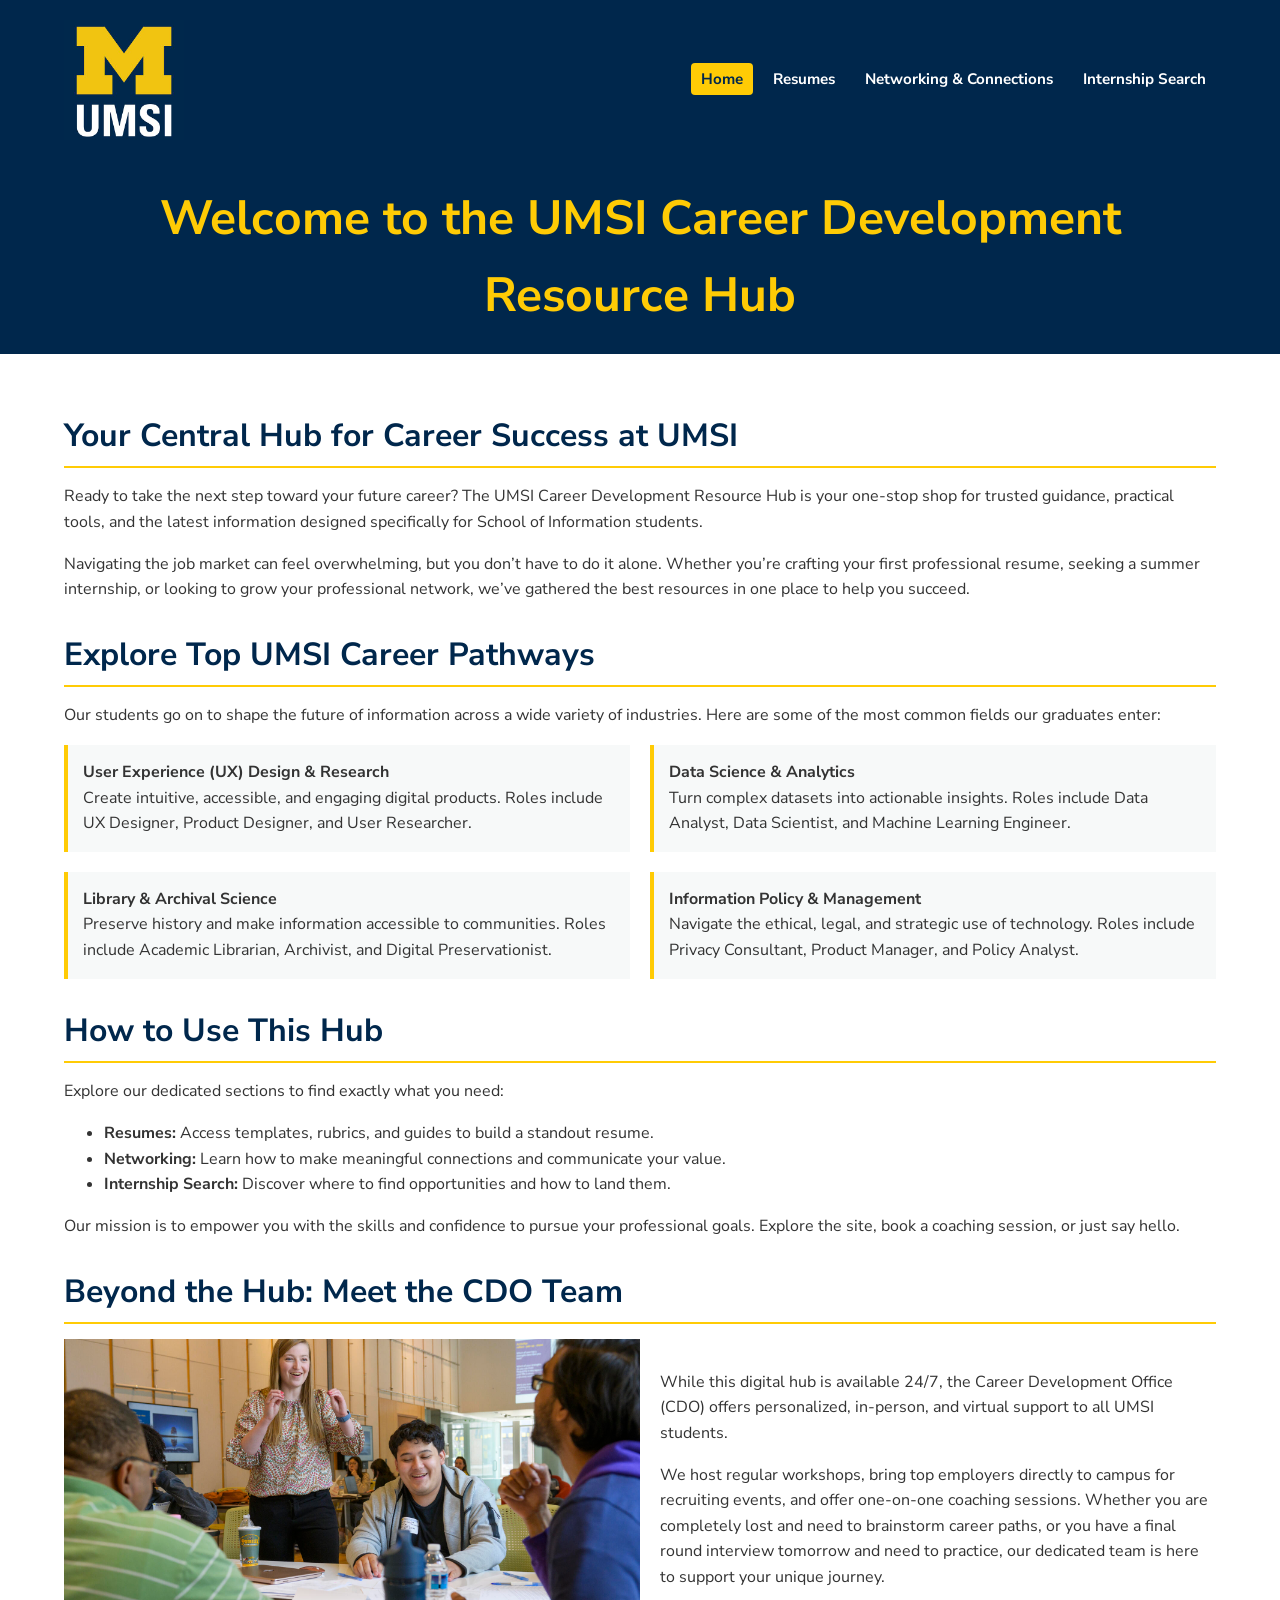
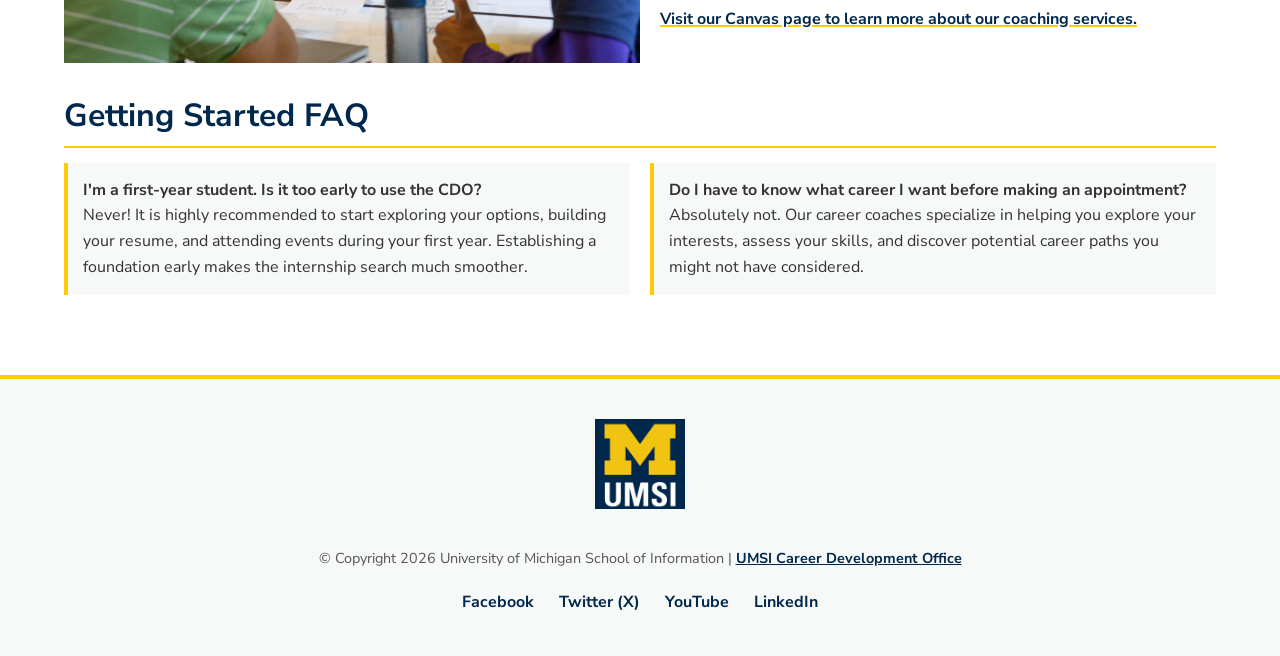
<file: index.html>
<!DOCTYPE html>
<html lang="en">
    <head>
        <meta charset="UTF-8">
        <meta name="viewport" content="width=device-width, initial-scale=1.0">
        <link rel="stylesheet" href="css/html5reset.css" />
        <link rel="stylesheet" href="css/style.css" />
        <link rel="icon" type="image/jpg"
            href="images/UMSI_signature_vertical_informal_solidblue.jpg" />
        <title>MSI Career Development Resource Hub</title>
    </head>
    <body class="page-home">
        <header class="site-header">
            <a href="#main-content" class="skip-link">Skip to Main Content</a>
            <img src="images/UMSI_signature_vertical_informal_solidblue.jpg"
                alt="UMSI Logo" class="header-logo">
            <nav class="main-nav">
                <ul class="nav-list">
                    <li><a href="index.html"
                            class="nav-link active">Home</a></li>
                    <li><a href="resume.html" class="nav-link">Resumes</a></li>
                    <li><a href="networking.html" class="nav-link">Networking &
                            Connections</a></li>
                    <li><a href="internship.html"
                            class="nav-link">Internship Search</a></li>
                </ul>
            </nav>
            <h1 class="page-title">Welcome to the UMSI Career Development
                Resource Hub</h1>
        </header>
        <main id="main-content" class="main-content">

            <section class="content-section">
                <h2 class="section-title">Your Central Hub for Career Success at
                    UMSI</h2>
                <p>Ready to take the next step toward your future career? The
                    UMSI Career Development Resource Hub is your one-stop shop
                    for trusted guidance, practical tools, and the latest
                    information designed specifically for School of Information
                    students.</p>
                <p>Navigating the job market can feel overwhelming, but you
                    don’t have to do it alone. Whether you’re crafting your
                    first professional resume, seeking a summer internship, or
                    looking to grow your professional network, we’ve gathered
                    the best resources in one place to help you succeed.</p>
            </section>

            <section class="content-section">
                <h2 class="section-title">Explore Top UMSI Career Pathways</h2>
                <p>Our students go on to shape the future of information across
                    a wide variety of industries. Here are some of the most
                    common fields our graduates enter:</p>
                <ul class="resource-list">
                    <li class="resource-item">
                        <strong>User Experience (UX) Design &
                            Research</strong><br>
                        <span class="resource-desc">Create intuitive,
                            accessible, and engaging digital products. Roles
                            include UX Designer, Product Designer, and User
                            Researcher.</span>
                    </li>
                    <li class="resource-item">
                        <strong>Data Science & Analytics</strong><br>
                        <span class="resource-desc">Turn complex datasets into
                            actionable insights. Roles include Data Analyst,
                            Data Scientist, and Machine Learning
                            Engineer.</span>
                    </li>
                    <li class="resource-item">
                        <strong>Library & Archival Science</strong><br>
                        <span class="resource-desc">Preserve history and make
                            information accessible to communities. Roles include
                            Academic Librarian, Archivist, and Digital
                            Preservationist.</span>
                    </li>
                    <li class="resource-item">
                        <strong>Information Policy & Management</strong><br>
                        <span class="resource-desc">Navigate the ethical, legal,
                            and strategic use of technology. Roles include
                            Privacy Consultant, Product Manager, and Policy
                            Analyst.</span>
                    </li>
                </ul>
            </section>

            <section class="content-section">
                <h2 class="section-title">How to Use This Hub</h2>
                <p>Explore our dedicated sections to find exactly what you
                    need:</p>
                <ul class="steps-list">
                    <li><strong>Resumes:</strong> Access templates, rubrics, and
                        guides to build a standout resume.</li>
                    <li><strong>Networking:</strong> Learn how to make
                        meaningful connections and communicate your value.</li>
                    <li><strong>Internship Search:</strong> Discover where to
                        find opportunities and how to land them.</li>
                </ul>
                <p>Our mission is to empower you with the skills and confidence
                    to pursue your professional goals. Explore the site, book a
                    coaching session, or just say hello.</p>
            </section>

            <section class="content-section">
                <h2 class="section-title">Beyond the Hub: Meet the CDO Team</h2>
                <div class="split-content">
                    <img src="images/UMSI_CDO.jpg"
                        alt="A group of people talking at a UMSI career fair"
                        class="feature-image">
                    <div class="section-text">
                        <p>While this digital hub is available 24/7, the Career
                            Development Office (CDO) offers personalized,
                            in-person, and virtual support to all UMSI
                            students.</p>
                        <p>We host regular workshops, bring top employers
                            directly to campus for recruiting events, and offer
                            one-on-one coaching sessions. Whether you are
                            completely lost and need to brainstorm career paths,
                            or you have a final round interview tomorrow and
                            need to practice, our dedicated team is here to
                            support your unique journey.</p>
                        <p><a
                                href="https://umich.instructure.com/courses/137916"
                                class="text-link">Visit our Canvas page to learn
                                more about our coaching services.</a></p>
                    </div>
                </div>
            </section>

            <section class="content-section">
                <h2 class="section-title">Getting Started FAQ</h2>
                <ul class="faq-list">
                    <li class="faq-item">
                        <strong class="faq-question">I'm a first-year student.
                            Is it too early to use the CDO?</strong><br>
                        <span class="faq-answer">Never! It is highly recommended
                            to start exploring your options, building your
                            resume, and attending events during your first year.
                            Establishing a foundation early makes the internship
                            search much smoother.</span>
                    </li>
                    <li class="faq-item">
                        <strong class="faq-question">Do I have to know what
                            career I want before making an
                            appointment?</strong><br>
                        <span class="faq-answer">Absolutely not. Our career
                            coaches specialize in helping you explore your
                            interests, assess your skills, and discover
                            potential career paths you might not have
                            considered.</span>
                    </li>
                </ul>
            </section>

        </main>
        <footer class="site-footer">
            <img src="images/UMSI_signature_vertical_informal_solidblue.jpg"
                alt="UMSI logo" class="footer-logo">
            <p class="copyright-text">
                © Copyright <span id="current-year"></span> University of
                Michigan School of Information |
                <a href="https://www.si.umich.edu/student-experience/career-development"
                    class="footer-link">UMSI Career Development Office</a>
            </p>
            <nav class="social-nav" title="social-media-links">
                <ul class="social-list">
                    <li><a href="https://www.facebook.com/uomsi/"
                            class="social-link">Facebook</a></li>
                    <li><a href="https://x.com/umsi" class="social-link">Twitter
                            (X)</a></li>
                    <li><a
                            href="https://www.youtube.com/user/schoolofinformation"
                            class="social-link">YouTube</a></li>
                    <li><a
                            href="https://www.linkedin.com/school/university-of-michigan---school-of-information/"
                            class="social-link">LinkedIn</a></li>
                </ul>
            </nav>
        </footer>
    </body>
</html>

<script>
    document.getElementById('current-year').textContent = new Date().getFullYear();
</script>
</file>
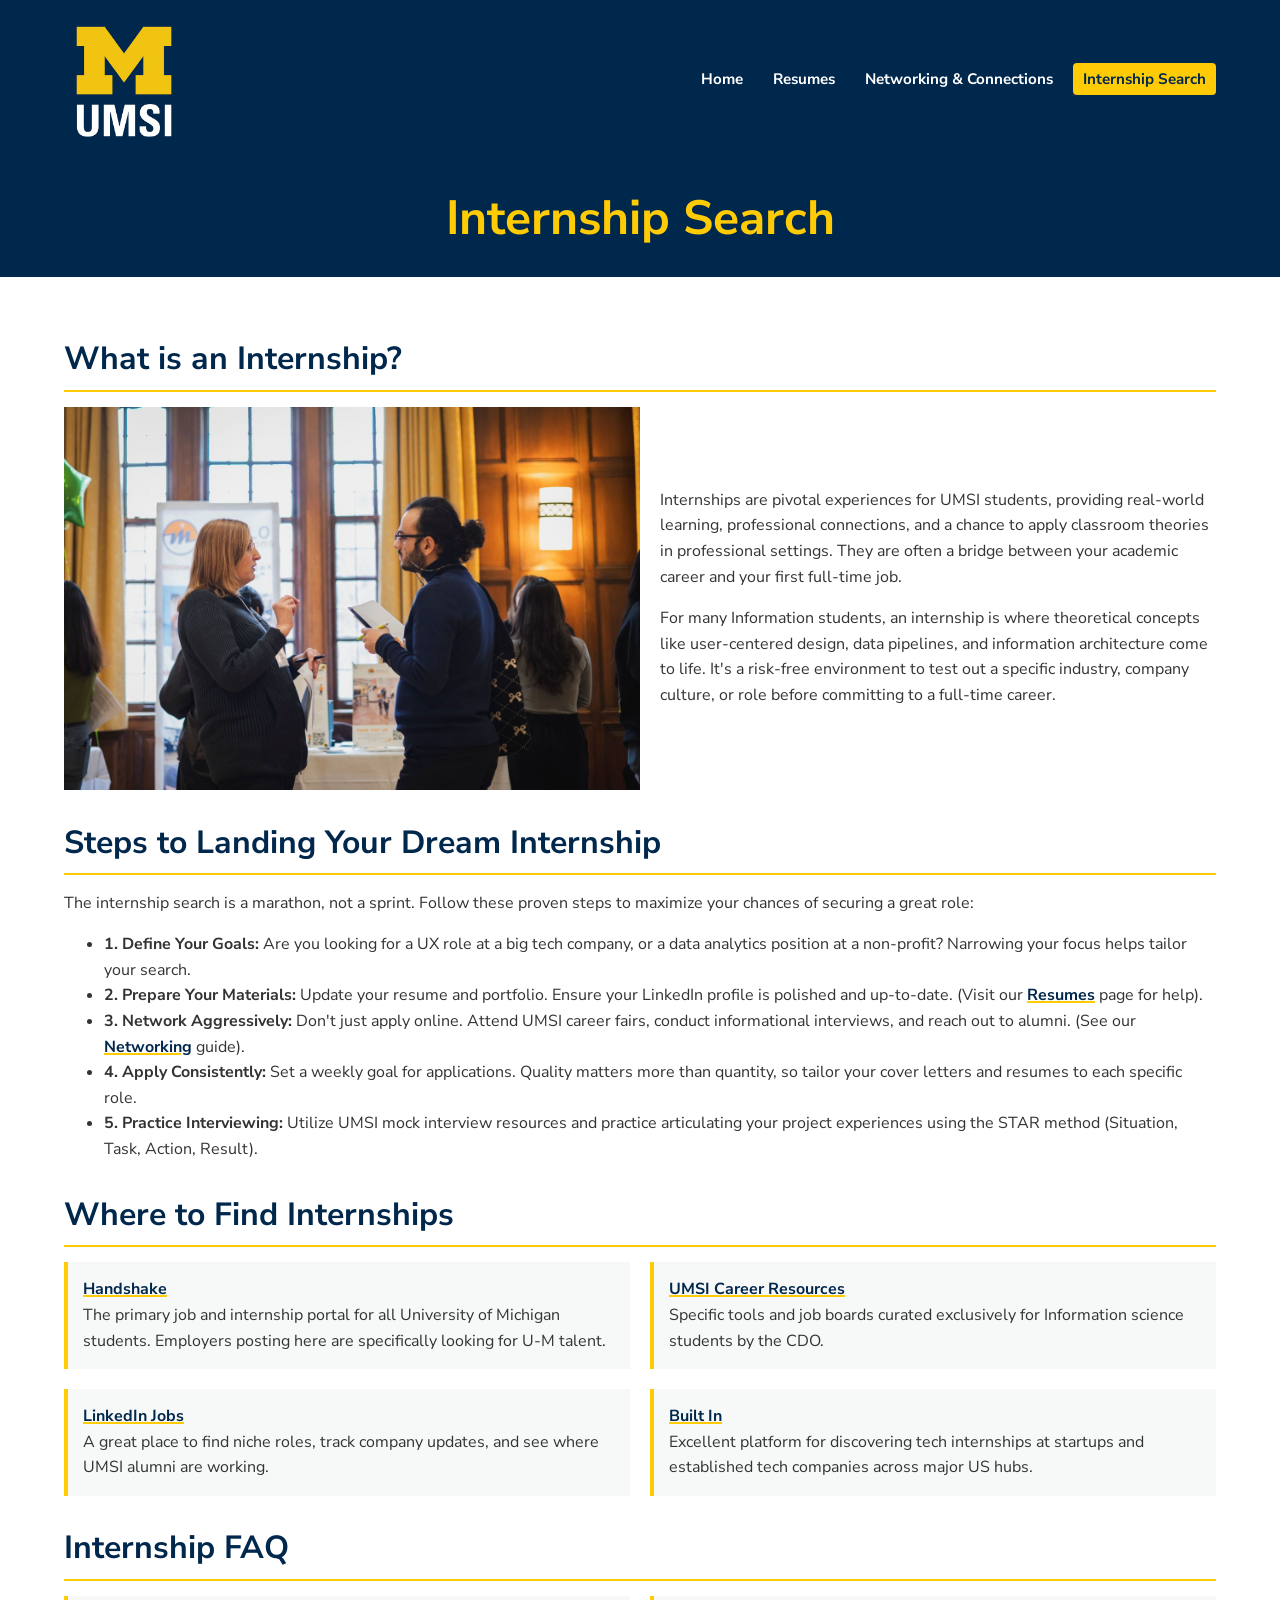
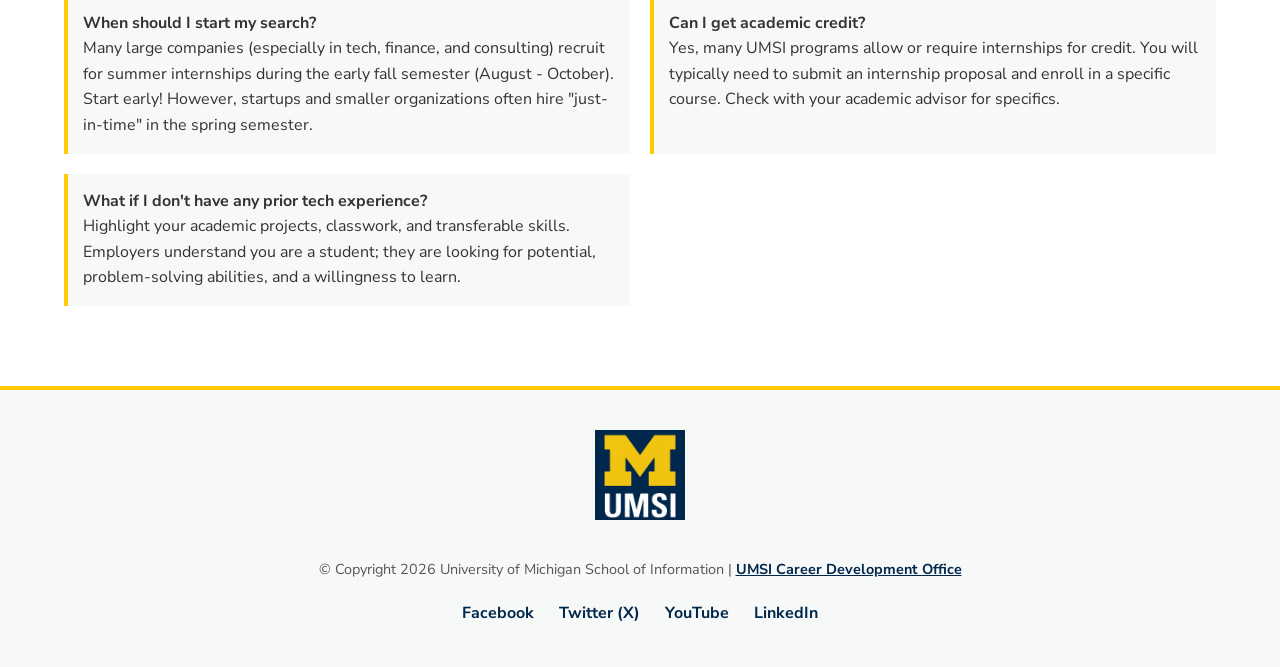
<file: internship.html>
<!DOCTYPE html>
<html lang="en">
    <head>
        <meta charset="UTF-8">
        <meta name="viewport" content="width=device-width, initial-scale=1.0">
        <link rel="stylesheet" href="css/html5reset.css" />
        <link rel="stylesheet" href="css/style.css" />
        <link rel="icon" type="image/jpg"
            href="images/UMSI_signature_vertical_informal_solidblue.jpg" />
        <title>Internship Search</title>
    </head>
    <body class="page-internship">
        <header class="site-header">
            <a href="#main-content" class="skip-link">Skip to Main Content</a>
            <img src="images/UMSI_signature_vertical_informal_solidblue.jpg"
                alt="UMSI Logo" class="header-logo">
            <nav class="main-nav">
                <ul class="nav-list">
                    <li><a href="index.html" class="nav-link">Home</a></li>
                    <li><a href="resume.html" class="nav-link">Resumes</a></li>
                    <li><a href="networking.html" class="nav-link">Networking &
                            Connections</a></li>
                    <li><a href="internship.html"
                            class="nav-link active">Internship Search</a></li>
                </ul>
            </nav>
            <h1 class="page-title">Internship Search</h1>
        </header>

        <main id="main-content" class="main-content">

            <section class="content-section">
                <h2 class="section-title">What is an Internship?</h2>
                <div class="split-content">
                    <img src="images/UMSI_career_fair1.jpg"
                        alt="A man and a woman talking at a UMSI career fair"
                        class="feature-image">
                    <div class="section-text">
                        <p>Internships are pivotal experiences for UMSI
                            students, providing real-world learning,
                            professional connections, and a chance to apply
                            classroom theories in professional settings. They
                            are often a bridge between your academic career and
                            your first full-time job.</p>
                        <p>For many Information students, an internship is where
                            theoretical concepts like user-centered design, data
                            pipelines, and information architecture come to
                            life. It's a risk-free environment to test out a
                            specific industry, company culture, or role before
                            committing to a full-time career.</p>
                    </div>
                </div>
            </section>

            <section class="content-section">
                <h2 class="section-title">Steps to Landing Your Dream
                    Internship</h2>
                <p>The internship search is a marathon, not a sprint. Follow
                    these proven steps to maximize your chances of securing a
                    great role:</p>
                <ul class="steps-list">
                    <li><strong>1. Define Your Goals:</strong> Are you looking
                        for a UX role at a big tech company, or a data analytics
                        position at a non-profit? Narrowing your focus helps
                        tailor your search.</li>
                    <li><strong>2. Prepare Your Materials:</strong> Update your
                        resume and portfolio. Ensure your LinkedIn profile is
                        polished and up-to-date. (Visit our <a
                            href="resume.html" class="text-link">Resumes</a>
                        page for help).</li>
                    <li><strong>3. Network Aggressively:</strong> Don't just
                        apply online. Attend UMSI career fairs, conduct
                        informational interviews, and reach out to alumni. (See
                        our <a href="networking.html"
                            class="text-link">Networking</a> guide).</li>
                    <li><strong>4. Apply Consistently:</strong> Set a weekly
                        goal for applications. Quality matters more than
                        quantity, so tailor your cover letters and resumes to
                        each specific role.</li>
                    <li><strong>5. Practice Interviewing:</strong> Utilize UMSI
                        mock interview resources and practice articulating your
                        project experiences using the STAR method (Situation,
                        Task, Action, Result).</li>
                </ul>
            </section>

            <section class="content-section">
                <h2 class="section-title">Where to Find Internships</h2>
                <ul class="resource-list">
                    <li class="resource-item">
                        <a href="https://umich.joinhandshake.com/"
                            target="_blank" class="text-link">Handshake</a>
                        <br>
                        <span class="resource-desc">The primary job and
                            internship portal for all University of Michigan
                            students. Employers posting here are specifically
                            looking for U-M talent.</span>
                    </li>
                    <li class="resource-item">
                        <a
                            href="https://www.si.umich.edu/life-at-umsi/career-resources"
                            target="_blank" class="text-link">UMSI Career
                            Resources</a>
                        <br>
                        <span class="resource-desc">Specific tools and job
                            boards curated exclusively for Information science
                            students by the CDO.</span>
                    </li>
                    <li class="resource-item">
                        <a href="https://linkedin.com" target="_blank"
                            class="text-link">LinkedIn Jobs</a>
                        <br>
                        <span class="resource-desc">A great place to find niche
                            roles, track company updates, and see where UMSI
                            alumni are working.</span>
                    </li>
                    <li class="resource-item">
                        <a href="https://builtin.com/" target="_blank"
                            class="text-link">Built In</a>
                        <br>
                        <span class="resource-desc">Excellent platform for
                            discovering tech internships at startups and
                            established tech companies across major US
                            hubs.</span>
                    </li>
                </ul>
            </section>

            <section class="content-section">
                <h2 class="section-title">Internship FAQ</h2>
                <ul class="faq-list">
                    <li class="faq-item">
                        <strong class="faq-question">When should I start my
                            search?</strong><br>
                        <span class="faq-answer">Many large companies
                            (especially in tech, finance, and consulting)
                            recruit for
                            summer internships during the early fall semester
                            (August - October). Start
                            early! However, startups and smaller organizations
                            often hire "just-in-time" in the spring
                            semester.</span>
                    </li>
                    <li class="faq-item">
                        <strong class="faq-question">Can I get academic
                            credit?</strong><br>
                        <span class="faq-answer">Yes, many UMSI programs allow
                            or require internships for credit. You will
                            typically need to submit an internship proposal and
                            enroll in a specific course. Check with your
                            academic advisor for specifics.</span>
                    </li>
                    <li class="faq-item">
                        <strong class="faq-question">What if I don't have any
                            prior tech experience?</strong><br>
                        <span class="faq-answer">Highlight your academic
                            projects, classwork, and transferable skills.
                            Employers understand you are a student; they are
                            looking for potential, problem-solving abilities,
                            and a willingness to learn.</span>
                    </li>
                </ul>
            </section>

        </main>

        <footer class="site-footer">
            <img src="images/UMSI_signature_vertical_informal_solidblue.jpg"
                alt="UMSI logo" class="footer-logo">
            <p class="copyright-text">
                © Copyright <span id="current-year"></span> University of
                Michigan School of Information |
                <a href="https://www.si.umich.edu/student-experience/career-development"
                    class="footer-link">UMSI Career Development Office</a>
            </p>
            <nav class="social-nav" title="social-media-links">
                <ul class="social-list">
                    <li><a href="https://www.facebook.com/uomsi/"
                            class="social-link">Facebook</a></li>
                    <li><a href="https://x.com/umsi" class="social-link">Twitter
                            (X)</a></li>
                    <li><a
                            href="https://www.youtube.com/user/schoolofinformation"
                            class="social-link">YouTube</a></li>
                    <li><a
                            href="https://www.linkedin.com/school/university-of-michigan---school-of-information/"
                            class="social-link">LinkedIn</a></li>
                </ul>
            </nav>
        </footer>
    </body>
</html>

<script>
    document.getElementById('current-year').textContent = new Date().getFullYear();
</script>
</file>
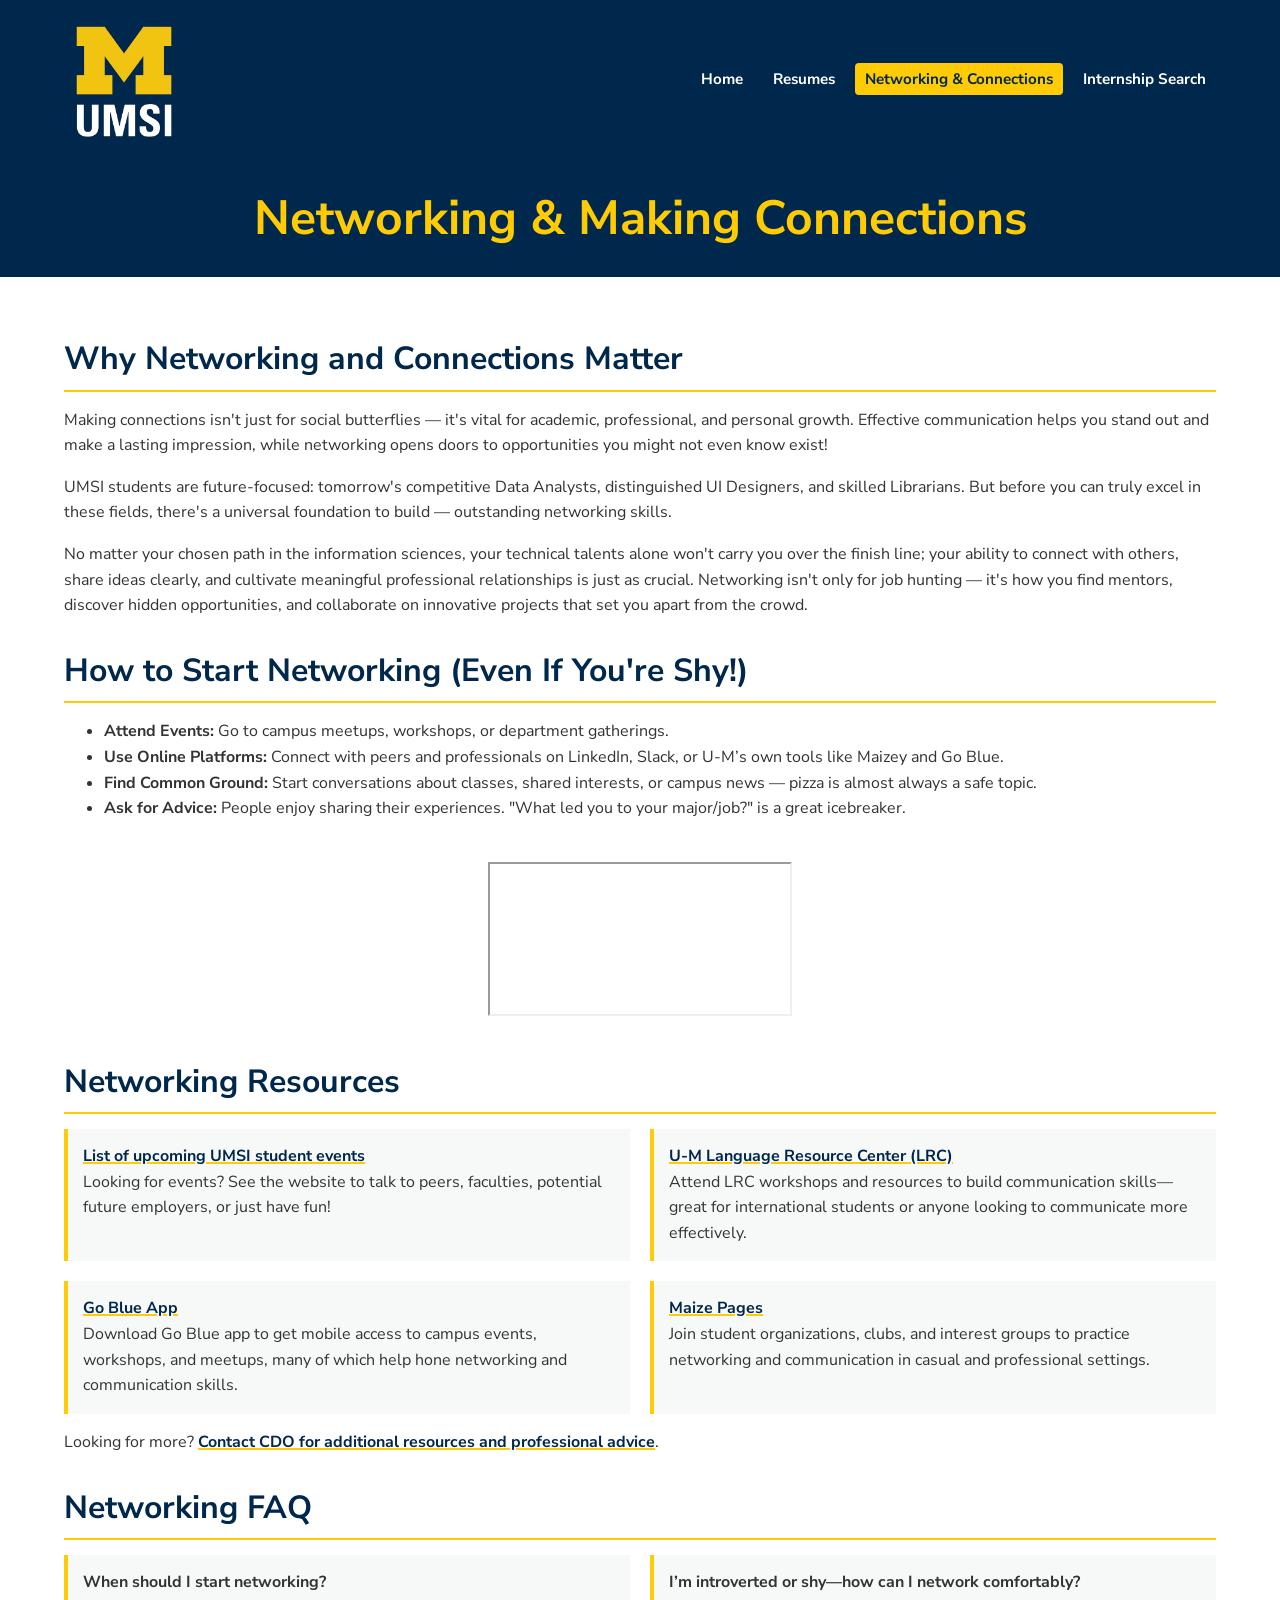
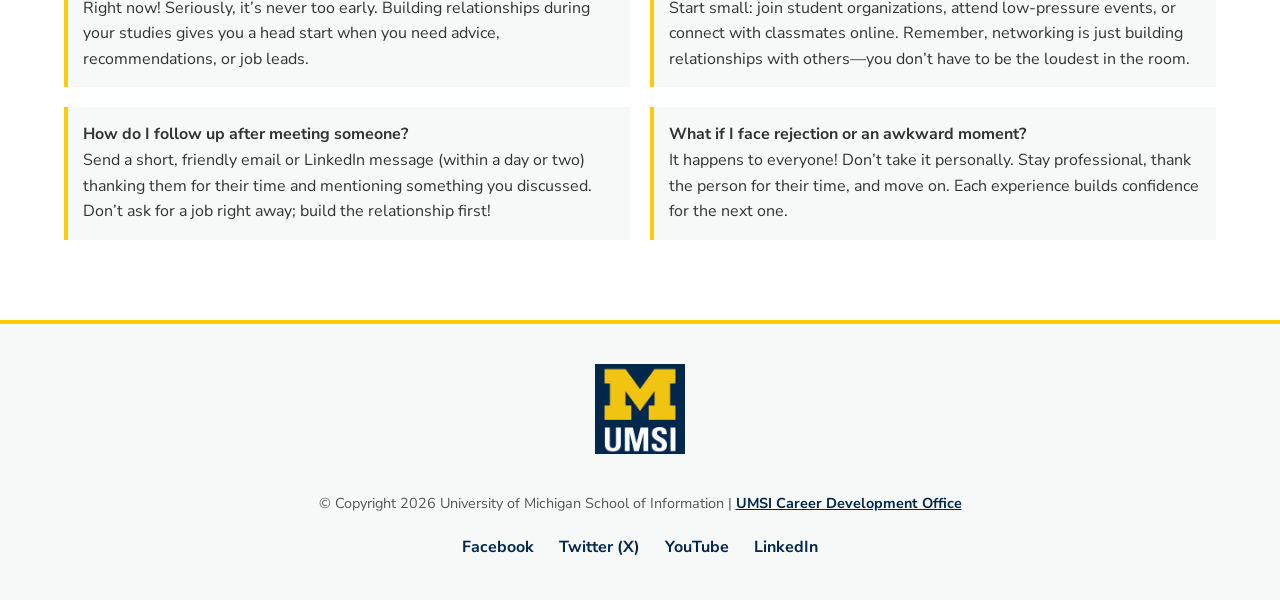
<file: networking.html>
<!DOCTYPE html>
<html lang="en">

    <head>
        <meta charset="UTF-8">
        <meta name="viewport" content="width=device-width, initial-scale=1.0">
        <link rel="stylesheet" href="css/html5reset.css" />
        <link rel="stylesheet" href="css/style.css" />
        <link rel="icon" type="image/jpg"
            href="images/UMSI_signature_vertical_informal_solidblue.jpg" />
        <title>Networking & Connections</title>
    </head>

    <body class="page-networking">
        <header class="site-header">
            <a href="#main-content" class="skip-link">Skip to Main Content</a>
            <img src="images/UMSI_signature_vertical_informal_solidblue.jpg"
                alt="UMSI Logo" class="header-logo">
            <nav class="main-nav">
                <ul class="nav-list">
                    <li><a href="index.html" class="nav-link">Home</a></li>
                    <li><a href="resume.html" class="nav-link">Resumes</a></li>
                    <li><a href="networking.html"
                            class="nav-link active">Networking &
                            Connections</a></li>
                    <li><a href="internship.html"
                            class="nav-link">Internship Search</a></li>
                </ul>
            </nav>
            <h1 class="page-title">Networking & Making Connections</h1>
        </header>

        <main id="main-content" class="main-content">

            <section class="content-section intro-section">
                <h2 class="section-title">Why Networking and Connections
                    Matter</h2>
                <p>
                    Making connections isn't just for social butterflies — it's
                    vital for academic, professional, and personal growth.
                    Effective communication
                    helps you stand out and make a lasting impression, while
                    networking opens
                    doors to opportunities you might not even know exist!
                </p>
                <p>
                    UMSI students are future-focused: tomorrow's competitive
                    Data Analysts,
                    distinguished UI Designers, and skilled Librarians. But
                    before you can
                    truly excel in these fields, there's a universal foundation
                    to
                    build — outstanding networking skills.
                </p>
                <p>
                    No matter your chosen path in the information sciences, your
                    technical
                    talents alone won't carry you over the finish line; your
                    ability to
                    connect with others, share ideas clearly, and cultivate
                    meaningful
                    professional relationships is just as crucial. Networking
                    isn't only
                    for job hunting — it's how you find mentors, discover hidden
                    opportunities,
                    and collaborate on innovative projects that set you apart
                    from the crowd.
                </p>
            </section>

            <section class="content-section steps-section">
                <h2 class="section-title">How to Start Networking (Even If
                    You're Shy!)</h2>
                <ul class="steps-list">
                    <li><strong>Attend Events:</strong> Go to campus meetups,
                        workshops, or department gatherings.</li>
                    <li><strong>Use Online Platforms:</strong> Connect with
                        peers and professionals on LinkedIn, Slack, or U-M’s own
                        tools like Maizey and Go Blue.</li>
                    <li><strong>Find Common Ground:</strong> Start conversations
                        about classes, shared interests, or campus news — pizza
                        is almost always a safe topic.</li>
                    <li><strong>Ask for Advice:</strong> People enjoy sharing
                        their experiences. "What led you to your major/job?" is
                        a great icebreaker.</li>
                </ul>

                <div class="video-container">
                    <iframe
                        src="https://www.youtube.com/embed/xFrqZjIDE44?si=IbhvcOEn03ZzK_7E"
                        title="YouTube video player"
                        allow="accelerometer; autoplay; clipboard-write; encrypted-media; gyroscope; picture-in-picture; web-share"
                        referrerpolicy="strict-origin-when-cross-origin"
                        allowfullscreen></iframe>
                </div>
            </section>

            <section class="content-section resources-section">
                <h2 class="section-title">Networking Resources</h2>
                <ul class="resource-list">
                    <li class="resource-item">
                        <a href="https://www.si.umich.edu/about-umsi/events"
                            target="_blank" class="text-link">
                            List of upcoming UMSI student events
                        </a>
                        <br>
                        <span class="resource-desc">Looking for events? See the
                            website to talk to peers, faculties, potential
                            future employers, or just have fun!</span>
                    </li>
                    <li class="resource-item">
                        <a href="https://lsa.umich.edu/lrc" target="_blank"
                            class="text-link">
                            U-M Language Resource Center (LRC)
                        </a>
                        <br>
                        <span class="resource-desc">Attend LRC workshops and
                            resources to build communication skills—great for
                            international students or anyone looking to
                            communicate more effectively.</span>
                    </li>
                    <li class="resource-item">
                        <a href="https://its.umich.edu/computing/ai/go-blue-ai"
                            target="_blank" class="text-link">
                            Go Blue App
                        </a>
                        <br>
                        <span class="resource-desc">Download Go Blue app to get
                            mobile access to campus events, workshops, and
                            meetups, many of which help hone networking and
                            communication skills.</span>
                    </li>
                    <li class="resource-item">
                        <a href="https://maizepages.umich.edu/" target="_blank"
                            class="text-link">
                            Maize Pages
                        </a>
                        <br>
                        <span class="resource-desc">Join student organizations,
                            clubs, and interest groups to practice networking
                            and communication in casual and professional
                            settings.</span>
                    </li>
                </ul>
                <p>
                    Looking for more? <a
                        href="https://umich.instructure.com/courses/137916/pages/talk-to-a-career-coach"
                        target="_blank" class="text-link">Contact CDO for
                        additional resources and professional advice</a>.
                </p>
            </section>

            <section class="content-section faq-section">
                <h2 class="section-title">Networking FAQ</h2>
                <ul class="faq-list">
                    <li class="faq-item">
                        <strong class="faq-question">When should I start
                            networking?</strong><br>
                        <span class="faq-answer">Right now! Seriously, it’s
                            never too early. Building relationships during your
                            studies gives you a head start when you need advice,
                            recommendations, or job leads.</span>
                    </li>
                    <li class="faq-item">
                        <strong class="faq-question">I’m introverted or shy—how
                            can I network comfortably?</strong><br>
                        <span class="faq-answer">Start small: join student
                            organizations, attend low-pressure events, or
                            connect with classmates online. Remember, networking
                            is just building relationships with others—you don’t
                            have to be the loudest in the room.</span>
                    </li>
                    <li class="faq-item">
                        <strong class="faq-question">How do I follow up after
                            meeting someone?</strong><br>
                        <span class="faq-answer">Send a short, friendly email or
                            LinkedIn message (within a day or two) thanking them
                            for their time and mentioning something you
                            discussed. Don’t ask for a job right away; build the
                            relationship first!</span>
                    </li>
                    <li class="faq-item">
                        <strong class="faq-question">What if I face rejection or
                            an awkward moment?</strong><br>
                        <span class="faq-answer">It happens to everyone! Don’t
                            take it personally. Stay professional, thank the
                            person for their time, and move on. Each experience
                            builds confidence for the next one.</span>
                    </li>
                </ul>
            </section>
        </main>

        <footer class="site-footer">
            <img src="images/UMSI_signature_vertical_informal_solidblue.jpg"
                alt="UMSI logo" class="footer-logo">
            <p class="copyright-text">
                © Copyright <span id="current-year"></span> University of
                Michigan School of Information |
                <a href="https://www.si.umich.edu/student-experience/career-development"
                    class="footer-link">UMSI Career Development Office</a>
            </p>
            <nav class="social-nav" title="social-media-links">
                <ul class="social-list">
                    <li><a href="https://www.facebook.com/uomsi/"
                            class="social-link">Facebook</a></li>
                    <li><a href="https://x.com/umsi" class="social-link">Twitter
                            (X)</a></li>
                    <li><a
                            href="https://www.youtube.com/user/schoolofinformation"
                            class="social-link">YouTube</a></li>
                    <li><a
                            href="https://www.linkedin.com/school/university-of-michigan---school-of-information/"
                            class="social-link">LinkedIn</a></li>
                </ul>
            </nav>
        </footer>
    </body>
</html>

<script>
    document.getElementById('current-year').textContent = new Date().getFullYear();
</script>
</file>
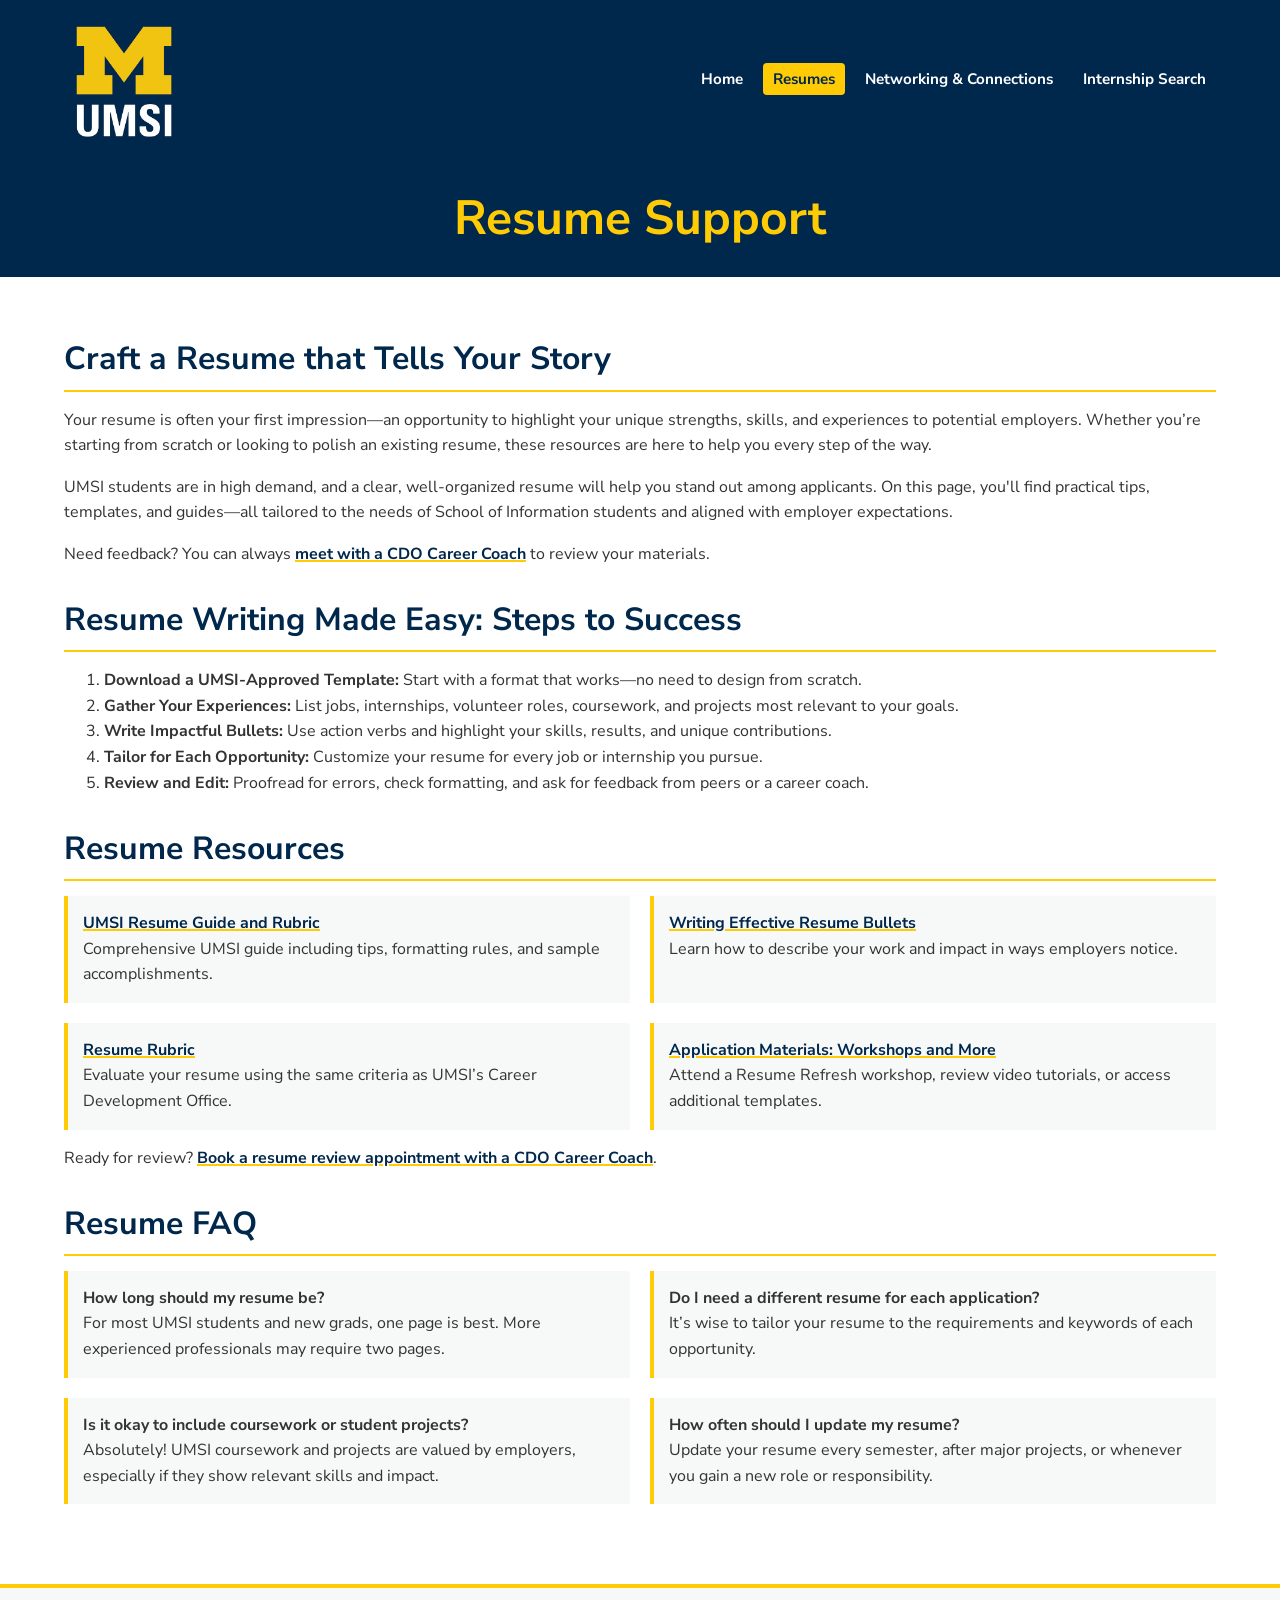
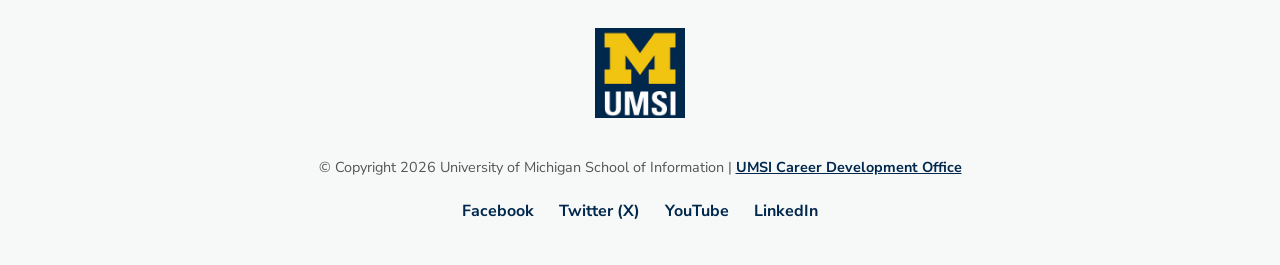
<file: resume.html>
<!DOCTYPE html>
<html lang="en">

    <head>
        <meta charset="UTF-8">
        <meta name="viewport" content="width=device-width, initial-scale=1.0">
        <link rel="stylesheet" href="css/html5reset.css" />
        <link rel="stylesheet" href="css/style.css" />
        <link rel="icon" type="image/jpg"
            href="images/UMSI_signature_vertical_informal_solidblue.jpg" />
        <title>Resumes</title>
    </head>

    <body class="page-resume">
        <header class="site-header">
            <a href="#main-content" class="skip-link">Skip to Main Content</a>
            <img src="images/UMSI_signature_vertical_informal_solidblue.jpg"
                alt="UMSI Logo" class="header-logo">
            <nav class="main-nav">
                <ul class="nav-list">
                    <li><a href="index.html" class="nav-link">Home</a></li>
                    <li><a href="resume.html"
                            class="nav-link active">Resumes</a></li>
                    <li><a href="networking.html" class="nav-link">Networking &
                            Connections</a></li>
                    <li><a href="internship.html"
                            class="nav-link">Internship Search</a></li>
                </ul>
            </nav>
            <h1 class="page-title">Resume Support</h1>
        </header>

        <main id="main-content" class="main-content">
            <section class="content-section intro-section">
                <h2 class="section-title">Craft a Resume that Tells Your
                    Story</h2>
                <p>
                    Your resume is often your first impression—an opportunity to
                    highlight
                    your unique strengths, skills, and experiences to potential
                    employers.
                    Whether you’re starting from scratch or looking to polish an
                    existing
                    resume, these resources are here to help you every step of
                    the way.
                </p>
                <p>
                    UMSI students are in high demand, and a clear,
                    well-organized resume
                    will help you stand out among applicants. On this page,
                    you'll find
                    practical tips, templates, and guides—all tailored to the
                    needs of School of
                    Information students and aligned with employer expectations.
                </p>
                <p>
                    Need feedback? You can always <a
                        href="https://umich.instructure.com/courses/137916/pages/talk-to-a-career-coach"
                        target="_blank" class="text-link">meet with a CDO Career
                        Coach</a> to review your materials.
                </p>
            </section>

            <section class="content-section steps-section">
                <h2 class="section-title">Resume Writing Made Easy: Steps to
                    Success</h2>
                <ol class="steps-list">
                    <li><strong>Download a UMSI-Approved Template:</strong>
                        Start with a format that works—no need to design from
                        scratch.</li>
                    <li><strong>Gather Your Experiences:</strong> List jobs,
                        internships, volunteer roles, coursework, and projects
                        most relevant to your goals.</li>
                    <li><strong>Write Impactful Bullets:</strong> Use action
                        verbs and highlight your skills, results, and unique
                        contributions.</li>
                    <li><strong>Tailor for Each Opportunity:</strong> Customize
                        your resume for every job or internship you pursue.</li>
                    <li><strong>Review and Edit:</strong> Proofread for errors,
                        check formatting, and ask for feedback from peers or a
                        career coach.</li>
                </ol>
            </section>

            <section class="content-section resources-section">
                <h2 class="section-title">Resume Resources</h2>
                <ul class="resource-list">
                    <li class="resource-item">
                        <a
                            href="https://docs.google.com/document/d/1_1GfDJyVGIgE82MZjVhuWT_aB_2Hcj1NN62FUCXoR_o/edit?tab=t.0"
                            target="_blank" class="text-link">
                            UMSI Resume Guide and Rubric
                        </a> <br>
                        <span class="resource-desc">Comprehensive UMSI guide
                            including tips, formatting rules, and sample
                            accomplishments.</span>
                    </li>
                    <li class="resource-item">
                        <a
                            href="https://docs.google.com/document/d/1-EVZYH_Fic4mfLVGOXyHTSeRwBWmmi2WHSgGDLGGPEs/edit?tab=t.0"
                            target="_blank" class="text-link">
                            Writing Effective Resume Bullets
                        </a> <br>
                        <span class="resource-desc">Learn how to describe your
                            work and impact in ways employers notice.</span>
                    </li>
                    <li class="resource-item">
                        <a
                            href="https://docs.google.com/document/d/1vJMfgw9nwpHN9Sy0L0RP0aNBbaDSsiLPc2vy-doac6s/edit?tab=t.0"
                            target="_blank" class="text-link">
                            Resume Rubric
                        </a> <br>
                        <span class="resource-desc">Evaluate your resume using
                            the same criteria as UMSI’s Career Development
                            Office.</span>
                    </li>
                    <li class="resource-item">
                        <a
                            href="https://careercenter.umich.edu/workshops"
                            target="_blank" class="text-link">
                            Application Materials: Workshops and More
                        </a> <br>
                        <span class="resource-desc">Attend a Resume Refresh
                            workshop, review video tutorials, or access
                            additional templates.</span>
                    </li>
                </ul>
                <p>
                    Ready for review? <a
                        href="https://umich.instructure.com/courses/137916/pages/talk-to-a-career-coach"
                        target="_blank" class="action-button">Book a resume
                        review appointment with a CDO Career Coach</a>.
                </p>
            </section>

            <section class="content-section faq-section">
                <h2 class="section-title">Resume FAQ</h2>
                <ul class="faq-list">
                    <li class="faq-item">
                        <strong class="faq-question">How long should my resume
                            be?</strong><br>
                        <span class="faq-answer">For most UMSI students and new
                            grads, one page is best. More experienced
                            professionals may require two pages.</span>
                    </li>
                    <li class="faq-item">
                        <strong class="faq-question">Do I need a different
                            resume for each application?</strong><br>
                        <span class="faq-answer">It’s wise to tailor your resume
                            to the requirements and keywords of each
                            opportunity.</span>
                    </li>
                    <li class="faq-item">
                        <strong class="faq-question">Is it okay to include
                            coursework or student projects?</strong><br>
                        <span class="faq-answer">Absolutely! UMSI coursework and
                            projects are valued by employers, especially if they
                            show relevant skills and impact.</span>
                    </li>
                    <li class="faq-item">
                        <strong class="faq-question">How often should I update
                            my resume?</strong><br>
                        <span class="faq-answer">Update your resume every
                            semester, after major projects, or whenever you gain
                            a new role or responsibility.</span>
                    </li>
                </ul>
            </section>
        </main>

        <footer class="site-footer">
            <img src="images/UMSI_signature_vertical_informal_solidblue.jpg"
                alt="UMSI logo" class="footer-logo">
            <p class="copyright-text">
                © Copyright <span id="current-year"></span> University of
                Michigan School of Information |
                <a href="https://www.si.umich.edu/student-experience/career-development"
                    class="footer-link">UMSI Career Development Office</a>
            </p>
            <nav class="social-nav" title="social-media-links">
                <ul class="social-list">
                    <li><a href="https://www.facebook.com/uomsi/"
                            class="social-link">Facebook</a></li>
                    <li><a href="https://x.com/umsi" class="social-link">Twitter
                            (X)</a></li>
                    <li><a
                            href="https://www.youtube.com/user/schoolofinformation"
                            class="social-link">YouTube</a></li>
                    <li><a
                            href="https://www.linkedin.com/school/university-of-michigan---school-of-information/"
                            class="social-link">LinkedIn</a></li>
                </ul>
            </nav>
        </footer>
    </body>
</html>

<script>
    document.getElementById('current-year').textContent = new Date().getFullYear();
</script>
</file>
<file: css/style.css>
@import url('https://fonts.googleapis.com/css2?family=IBM+Plex+Sans:wght@400;700&family=IBM+Plex+Serif:wght@400;700&family=Merriweather:ital,wght@0,400;0,700;1,400&family=Montserrat:wght@700&family=Nunito+Sans:wght@400;600;700&display=swap');

/* Set the color patterns */
:root {
    --um-blue: #00274C;
    --um-maize: #FFCB05;
    --text-dark: #333333;
    --bg-light: #F7F9F9;
    --white: #FFFFFF;
}

body {
    font-family: 'Nunito Sans', 'IBM Plex Sans', Arial, Helvetica, sans-serif;
    color: var(--text-dark);
    background-color: var(--white);
    line-height: 1.6;
    margin: 0;
    padding: 0;
}

h1,
h2,
.page-title,
.section-title,
.nav-link,
.footer-link {
    font-family: 'Nunito Sans', 'IBM Plex Sans', Arial, Helvetica, sans-serif;
    font-weight: 700;
}

.skip-link {
    position: absolute;
    top: -100px;
    left: 0;
    background: var(--um-maize);
    color: var(--um-blue);
    padding: 8px 16px;
    z-index: 100;
    transition: top 0.3s;
}

.skip-link:focus {
    top: 0;
}

.site-header {
    background-color: var(--um-blue);
    color: var(--white);
    padding: 15px;
    display: flex;
    flex-wrap: wrap;
    justify-content: space-between;
    align-items: center;
    gap: 15px;
}

.header-logo {
    flex: 0 0 auto;
    max-width: 100px;
    height: auto;
}

.main-nav {
    flex: 1 1 auto;
    display: flex;
    justify-content: flex-end;
}

.nav-list {
    list-style: none;
    padding: 0;
    margin: 0;
    display: flex;
    flex-direction: row;
    flex-wrap: wrap;
    justify-content: flex-end;
    gap: 8px;
}

.nav-link {
    color: var(--white);
    text-decoration: none;
    font-weight: bold;
    padding: 6px 8px;
    font-size: 0.85rem;
    border-radius: 4px;
    transition: background-color 0.3s, color 0.3s;
}

.nav-link:hover,
.nav-link.active {
    background-color: var(--um-maize);
    color: var(--um-blue);
}

.page-title {
    flex: 0 0 100%;
    color: var(--um-maize);
    font-size: 1.75rem;
    text-align: center;
    margin-top: 15px;
    margin-bottom: 0;
}

.main-content {
    padding: 15px;
}

.section-title {
    color: var(--um-blue);
    border-bottom: 2px solid var(--um-maize);
    margin-bottom: 15px;
    padding-bottom: 5px;
    font-size: 1.5rem;
}

.main-content p a,
.main-content li a:not(.resource-link) {
    color: var(--um-blue);
    text-decoration: underline;
    text-decoration-color: var(--um-maize);
    text-decoration-thickness: 2px;
    font-weight: bold;
    transition: background-color 0.2s;
}

.main-content p a:hover,
.main-content li a:not(.resource-link):hover {
    background-color: var(--um-maize);
    text-decoration: none;
}

.split-content {
    display: flex;
    flex-direction: column;
    gap: 20px;
}

.feature-image {
    width: 100%;
    height: auto;
    display: block;
    margin: 0 auto;
}

.video-container {
    display: flex;
    justify-content: center;
    margin: 20px 0;
}

.video-container iframe {
    max-width: 100%;
}

.resource-list,
.faq-list {
    display: grid;
    grid-template-columns: 1fr;
    gap: 15px;
    list-style: none;
    padding: 0;
    margin: 0;
}

.resource-item,
.faq-item {
    background: var(--bg-light);
    padding: 15px;
    border-left: 4px solid var(--um-maize);
}

.site-footer {
    background-color: var(--bg-light);
    border-top: 4px solid var(--um-maize);
    text-align: center;
    padding: 20px 15px;
    margin-top: 30px;
}

.footer-logo {
    max-width: 90px;
    margin-bottom: 15px;
}

.social-list {
    list-style: none;
    padding: 0;
    display: flex;
    flex-direction: row;
    flex-wrap: wrap;
    justify-content: center;
    gap: 15px;
    margin: 15px 0 0 0;
}

.social-link {
    color: var(--um-blue);
    text-decoration: none;
    font-weight: bold;
    font-size: 0.9rem;
}

@media screen and (min-width: 768px) {
    .site-header {
        padding: 20px 5%;
    }

    .header-logo {
        max-width: 120px;
    }

    .nav-list {
        gap: 10px;
    }

    .nav-link {
        font-size: 0.95rem;
        padding: 6px 10px;
    }

    .page-title {
        font-size: 3rem;
        margin-top: 25px;
    }

    .main-content {
        padding: 30px 5%;
        max-width: 1200px;
        margin: 0 auto;
    }

    .section-title {
        font-size: 2rem;
    }

    .split-content {
        flex-direction: row;
        align-items: center;
    }

    .feature-image {
        flex: 1;
        max-width: 50%;
    }

    .section-text {
        flex: 1;
    }

    .video-container {
        margin: 40px 0;
    }

    .resource-list,
    .faq-list {
        grid-template-columns: repeat(2, 1fr);
        gap: 20px;
    }

    .site-footer {
        padding: 40px 5%;
        margin-top: 50px;
    }

    .social-list {
        gap: 25px;
    }

    .social-link {
        font-size: 1rem;
    }
}

@media (prefers-reduced-motion: reduce) {

    body *,
    body *::before,
    body *::after {
        transition: none;
        animation: none;
    }
}
</file>
